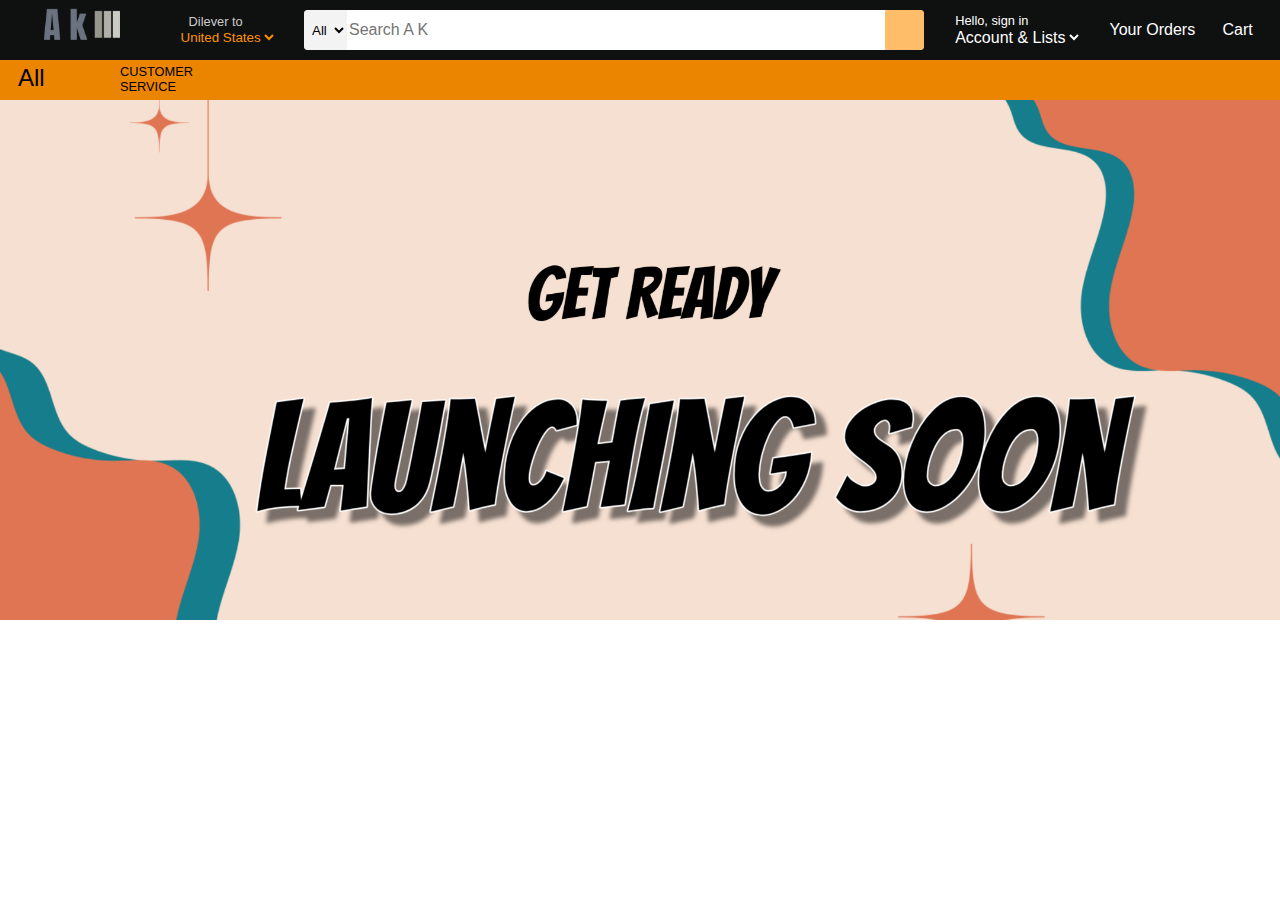
<file: Ak Company/index.html>
<!DOCTYPE html>
<html lang="en">
<head>
    <meta charset="UTF-8">
    <meta http-equiv="X-UA-Compatible" content="IE=edge">
    <meta name="viewport" content="width=device-width, initial-scale=1.0">
    <title>Ak Company</title>
    <link rel="icon" href="ak.png" type="image/x-icon" />
    <link rel="stylesheet" href="https://cdnjs.cloudflare.com/ajax/libs/font-awesome/6.6.0/css/all.min.css" integrity="sha512-Kc323vGBEqzTmouAECnVceyQqyqdsSiqLQISBL29aUW4U/M7pSPA/gEUZQqv1cwx4OnYxTxve5UMg5GT6L4JJg==" crossorigin="anonymous" referrerpolicy="no-referrer" />
    <link rel="stylesheet" href="style.css">
</head>
<body>
    <header>
        <div class="navbar">
              <div class="nav-logo border">
                     <div class="logo"></div>
              </div>
              <div class="nav-add">
                <p class="a1">Dilever to</p>
                <div class="addicon">
                    <i class="fa-solid fa-location-dot"></i>
                    <select  class="s">
                        <option value="United States">United States</option>
                        <option value="Afghanistan">Afghanistan</option>
                        <option value="Albania">Albania</option>
                        <option value="Algeria">Algeria</option>
                        <option value="American Samoa">American Samoa</option>
                        <option value="Andorra">Andorra</option>
                        <option value="Angola">Angola</option>
                        <option value="Anguilla">Anguilla</option>
                        <option value="Antartica">Antarctica</option>
                        <option value="Antigua and Barbuda">Antigua and Barbuda</option>
                        <option value="Argentina">Argentina</option>
                        <option value="Armenia">Armenia</option>
                        <option value="Aruba">Aruba</option>
                        <option value="Australia">Australia</option>
                        <option value="Austria">Austria</option>
                        <option value="Azerbaijan">Azerbaijan</option>
                        <option value="Bahamas">Bahamas</option>
                        <option value="Bahrain">Bahrain</option>
                        <option value="Bangladesh">Bangladesh</option>
                        <option value="Barbados">Barbados</option>
                        <option value="Belarus">Belarus</option>
                        <option value="Belgium">Belgium</option>
                        <option value="Belize">Belize</option>
                        <option value="Benin">Benin</option>
                        <option value="Bermuda">Bermuda</option>
                        <option value="Bhutan">Bhutan</option>
                        <option value="Bolivia">Bolivia</option>
                        <option value="Bosnia and Herzegowina">Bosnia and Herzegowina</option>
                        <option value="Botswana">Botswana</option>
                        <option value="Bouvet Island">Bouvet Island</option>
                        <option value="Brazil">Brazil</option>
                        <option value="British Indian Ocean Territory">British Indian Ocean Territory</option>
                        <option value="Brunei Darussalam">Brunei Darussalam</option>
                        <option value="Bulgaria">Bulgaria</option>
                        <option value="Burkina Faso">Burkina Faso</option>
                        <option value="Burundi">Burundi</option>
                        <option value="Cambodia">Cambodia</option>
                        <option value="Cameroon">Cameroon</option>
                        <option value="Canada">Canada</option>
                        <option value="Cape Verde">Cape Verde</option>
                        <option value="Cayman Islands">Cayman Islands</option>
                        <option value="Central African Republic">Central African Republic</option>
                        <option value="Chad">Chad</option>
                        <option value="Chile">Chile</option>
                        <option value="China">China</option>
                        <option value="Christmas Island">Christmas Island</option>
                        <option value="Cocos Islands">Cocos (Keeling) Islands</option>
                        <option value="Colombia">Colombia</option>
                        <option value="Comoros">Comoros</option>
                        <option value="Congo">Congo</option>
                        <option value="Congo">Congo, the Democratic Republic of the</option>
                        <option value="Cook Islands">Cook Islands</option>
                        <option value="Costa Rica">Costa Rica</option>
                        <option value="Cota D'Ivoire">Cote d'Ivoire</option>
                        <option value="Croatia">Croatia (Hrvatska)</option>
                        <option value="Cuba">Cuba</option>
                        <option value="Cyprus">Cyprus</option>
                        <option value="Czech Republic">Czech Republic</option>
                        <option value="Denmark">Denmark</option>
                        <option value="Djibouti">Djibouti</option>
                        <option value="Dominica">Dominica</option>
                        <option value="Dominican Republic">Dominican Republic</option>
                        <option value="East Timor">East Timor</option>
                        <option value="Ecuador">Ecuador</option>
                        <option value="Egypt">Egypt</option>
                        <option value="El Salvador">El Salvador</option>
                        <option value="Equatorial Guinea">Equatorial Guinea</option>
                        <option value="Eritrea">Eritrea</option>
                        <option value="Estonia">Estonia</option>
                        <option value="Ethiopia">Ethiopia</option>
                        <option value="Falkland Islands">Falkland Islands (Malvinas)</option>
                        <option value="Faroe Islands">Faroe Islands</option>
                        <option value="Fiji">Fiji</option>
                        <option value="Finland">Finland</option>
                        <option value="France">France</option>
                        <option value="France Metropolitan">France, Metropolitan</option>
                        <option value="French Guiana">French Guiana</option>
                        <option value="French Polynesia">French Polynesia</option>
                        <option value="French Southern Territories">French Southern Territories</option>
                        <option value="Gabon">Gabon</option>
                        <option value="Gambia">Gambia</option>
                        <option value="Georgia">Georgia</option>
                        <option value="Germany">Germany</option>
                        <option value="Ghana">Ghana</option>
                        <option value="Gibraltar">Gibraltar</option>
                        <option value="Greece">Greece</option>
                        <option value="Greenland">Greenland</option>
                        <option value="Grenada">Grenada</option>
                        <option value="Guadeloupe">Guadeloupe</option>
                        <option value="Guam">Guam</option>
                        <option value="Guatemala">Guatemala</option>
                        <option value="Guinea">Guinea</option>
                        <option value="Guinea-Bissau">Guinea-Bissau</option>
                        <option value="Guyana">Guyana</option>
                        <option value="Haiti">Haiti</option>
                        <option value="Heard and McDonald Islands">Heard and Mc Donald Islands</option>
                        <option value="Holy See">Holy See (Vatican City State)</option>
                        <option value="Honduras">Honduras</option>
                        <option value="Hong Kong">Hong Kong</option>
                        <option value="Hungary">Hungary</option>
                        <option value="Iceland">Iceland</option>
                        <option value="India">India</option>
                        <option value="Indonesia">Indonesia</option>
                        <option value="Iran">Iran (Islamic Republic of)</option>
                        <option value="Iraq">Iraq</option>
                        <option value="Ireland">Ireland</option>
                        <option value="Israel">Israel</option>
                        <option value="Italy">Italy</option>
                        <option value="Jamaica">Jamaica</option>
                        <option value="Japan">Japan</option>
                        <option value="Jordan">Jordan</option>
                        <option value="Kazakhstan">Kazakhstan</option>
                        <option value="Kenya">Kenya</option>
                        <option value="Kiribati">Kiribati</option>
                        <option value="Democratic People's Republic of Korea">Korea, Democratic People's Republic of</option>
                        <option value="Korea">Korea, Republic of</option>
                        <option value="Kuwait">Kuwait</option>
                        <option value="Kyrgyzstan">Kyrgyzstan</option>
                        <option value="Lao">Lao People's Democratic Republic</option>
                        <option value="Latvia">Latvia</option>
                        <option value="Lebanon">Lebanon</option>
                        <option value="Lesotho">Lesotho</option>
                        <option value="Liberia">Liberia</option>
                        <option value="Libyan Arab Jamahiriya">Libyan Arab Jamahiriya</option>
                        <option value="Liechtenstein">Liechtenstein</option>
                        <option value="Lithuania">Lithuania</option>
                        <option value="Luxembourg">Luxembourg</option>
                        <option value="Macau">Macau</option>
                        <option value="Macedonia">Macedonia, The Former Yugoslav Republic of</option>
                        <option value="Madagascar">Madagascar</option>
                        <option value="Malawi">Malawi</option>
                        <option value="Malaysia">Malaysia</option>
                        <option value="Maldives">Maldives</option>
                        <option value="Mali">Mali</option>
                        <option value="Malta">Malta</option>
                        <option value="Marshall Islands">Marshall Islands</option>
                        <option value="Martinique">Martinique</option>
                        <option value="Mauritania">Mauritania</option>
                        <option value="Mauritius">Mauritius</option>
                        <option value="Mayotte">Mayotte</option>
                        <option value="Mexico">Mexico</option>
                        <option value="Micronesia">Micronesia, Federated States of</option>
                        <option value="Moldova">Moldova, Republic of</option>
                        <option value="Monaco">Monaco</option>
                        <option value="Mongolia">Mongolia</option>
                        <option value="Montserrat">Montserrat</option>
                        <option value="Morocco">Morocco</option>
                        <option value="Mozambique">Mozambique</option>
                        <option value="Myanmar">Myanmar</option>
                        <option value="Namibia">Namibia</option>
                        <option value="Nauru">Nauru</option>
                        <option value="Nepal">Nepal</option>
                        <option value="Netherlands">Netherlands</option>
                        <option value="Netherlands Antilles">Netherlands Antilles</option>
                        <option value="New Caledonia">New Caledonia</option>
                        <option value="New Zealand">New Zealand</option>
                        <option value="Nicaragua">Nicaragua</option>
                        <option value="Niger">Niger</option>
                        <option value="Nigeria">Nigeria</option>
                        <option value="Niue">Niue</option>
                        <option value="Norfolk Island">Norfolk Island</option>
                        <option value="Northern Mariana Islands">Northern Mariana Islands</option>
                        <option value="Norway">Norway</option>
                        <option value="Oman">Oman</option>
                        <option value="Pakistan">Pakistan</option>
                        <option value="Palau">Palau</option>
                        <option value="Panama">Panama</option>
                        <option value="Papua New Guinea">Papua New Guinea</option>
                        <option value="Paraguay">Paraguay</option>
                        <option value="Peru">Peru</option>
                        <option value="Philippines">Philippines</option>
                        <option value="Pitcairn">Pitcairn</option>
                        <option value="Poland">Poland</option>
                        <option value="Portugal">Portugal</option>
                        <option value="Puerto Rico">Puerto Rico</option>
                        <option value="Qatar">Qatar</option>
                        <option value="Reunion">Reunion</option>
                        <option value="Romania">Romania</option>
                        <option value="Russia">Russian Federation</option>
                        <option value="Rwanda">Rwanda</option>
                        <option value="Saint Kitts and Nevis">Saint Kitts and Nevis</option> 
                        <option value="Saint Lucia">Saint LUCIA</option>
                        <option value="Saint Vincent">Saint Vincent and the Grenadines</option>
                        <option value="Samoa">Samoa</option>
                        <option value="San Marino">San Marino</option>
                        <option value="Sao Tome and Principe">Sao Tome and Principe</option> 
                        <option value="Saudi Arabia">Saudi Arabia</option>
                        <option value="Senegal">Senegal</option>
                        <option value="Seychelles">Seychelles</option>
                        <option value="Sierra">Sierra Leone</option>
                        <option value="Singapore">Singapore</option>
                        <option value="Slovakia">Slovakia (Slovak Republic)</option>
                        <option value="Slovenia">Slovenia</option>
                        <option value="Solomon Islands">Solomon Islands</option>
                        <option value="Somalia">Somalia</option>
                        <option value="South Africa">South Africa</option>
                        <option value="South Georgia">South Georgia and the South Sandwich Islands</option>
                        <option value="Span">Spain</option>
                        <option value="Sri Lanka">Sri Lanka</option>
                        <option value="St. Helena">St. Helena</option>
                        <option value="St. Pierre and Miguelon">St. Pierre and Miquelon</option>
                        <option value="Sudan">Sudan</option>
                        <option value="Suriname">Suriname</option>
                        <option value="Svalbard">Svalbard and Jan Mayen Islands</option>
                        <option value="Swaziland">Swaziland</option>
                        <option value="Sweden">Sweden</option>
                        <option value="Switzerland">Switzerland</option>
                        <option value="Syria">Syrian Arab Republic</option>
                        <option value="Taiwan">Taiwan, Province of China</option>
                        <option value="Tajikistan">Tajikistan</option>
                        <option value="Tanzania">Tanzania, United Republic of</option>
                        <option value="Thailand">Thailand</option>
                        <option value="Togo">Togo</option>
                        <option value="Tokelau">Tokelau</option>
                        <option value="Tonga">Tonga</option>
                        <option value="Trinidad and Tobago">Trinidad and Tobago</option>
                        <option value="Tunisia">Tunisia</option>
                        <option value="Turkey">Turkey</option>
                        <option value="Turkmenistan">Turkmenistan</option>
                        <option value="Turks and Caicos">Turks and Caicos Islands</option>
                        <option value="Tuvalu">Tuvalu</option>
                        <option value="Uganda">Uganda</option>
                        <option value="Ukraine">Ukraine</option>
                        <option value="United Arab Emirates">United Arab Emirates</option>
                        <option value="United Kingdom">United Kingdom</option>
                        <option value="United States Minor Outlying Islands">United States Minor Outlying Islands</option>
                        <option value="Uruguay">Uruguay</option>
                        <option value="Uzbekistan">Uzbekistan</option>
                        <option value="Vanuatu">Vanuatu</option>
                        <option value="Venezuela">Venezuela</option>
                        <option value="Vietnam">Viet Nam</option>
                        <option value="Virgin Islands (British)">Virgin Islands (British)</option>
                        <option value="Virgin Islands (U.S)">Virgin Islands (U.S.)</option>
                        <option value="Wallis and Futana Islands">Wallis and Futuna Islands</option>
                        <option value="Western Sahara">Western Sahara</option>
                        <option value="Yemen">Yemen</option>
                        <option value="Serbia">Serbia</option>
                        <option value="Zambia">Zambia</option>
                        <option value="Zimbabwe">Zimbabwe</option>
                    </select>
                </div>
              </div>
              <div class="navsearch">
                <select class="select-search" >
                    <option>All</option>
                </select >
                <input placeholder="Search A K" class="search-input">
                <div class="SearchIcon">
                    <i class="fa-solid fa-magnifying-glass"></i>
                </div>

              </div>
              <div class="signin">
                <p class="sig">
                    Hello, sign in
                </p>
                <select class="acc">
                    <option>Account & Lists</option>
                </select>

              </div>

                <div class="orders">
                    <p class="or">Your Orders</p>
                </div>


                <div class="cart">
                    <i class="fa-brands fa-opencart"></i>
                    <p>Cart</p>
                </div>

    
        </div>








        <div class="box">
            <div class="all">
                <i class="fa-solid fa-bars"></i>
                <a href="categories.html">
                <p class="t">All</p>
                </a>
                
            </div>


            <div class="cser">
                <i class="fa-solid fa-user-astronaut" class="ci"></i>
                <a href="Customerservice.html">
                   
                    <p class="c">
                        CUSTOMER SERVICE
                    </p>
                </a>
            </div>


            <div class="user">
                <a href="signin\signin.html"  style="color: black;">
                <i class="fa-solid fa-circle-user" class="ui"></i>
                </a>
            </div>
        </div>

    </header>


    <div class="hero">

    </div>
</body>
</html>
</file>
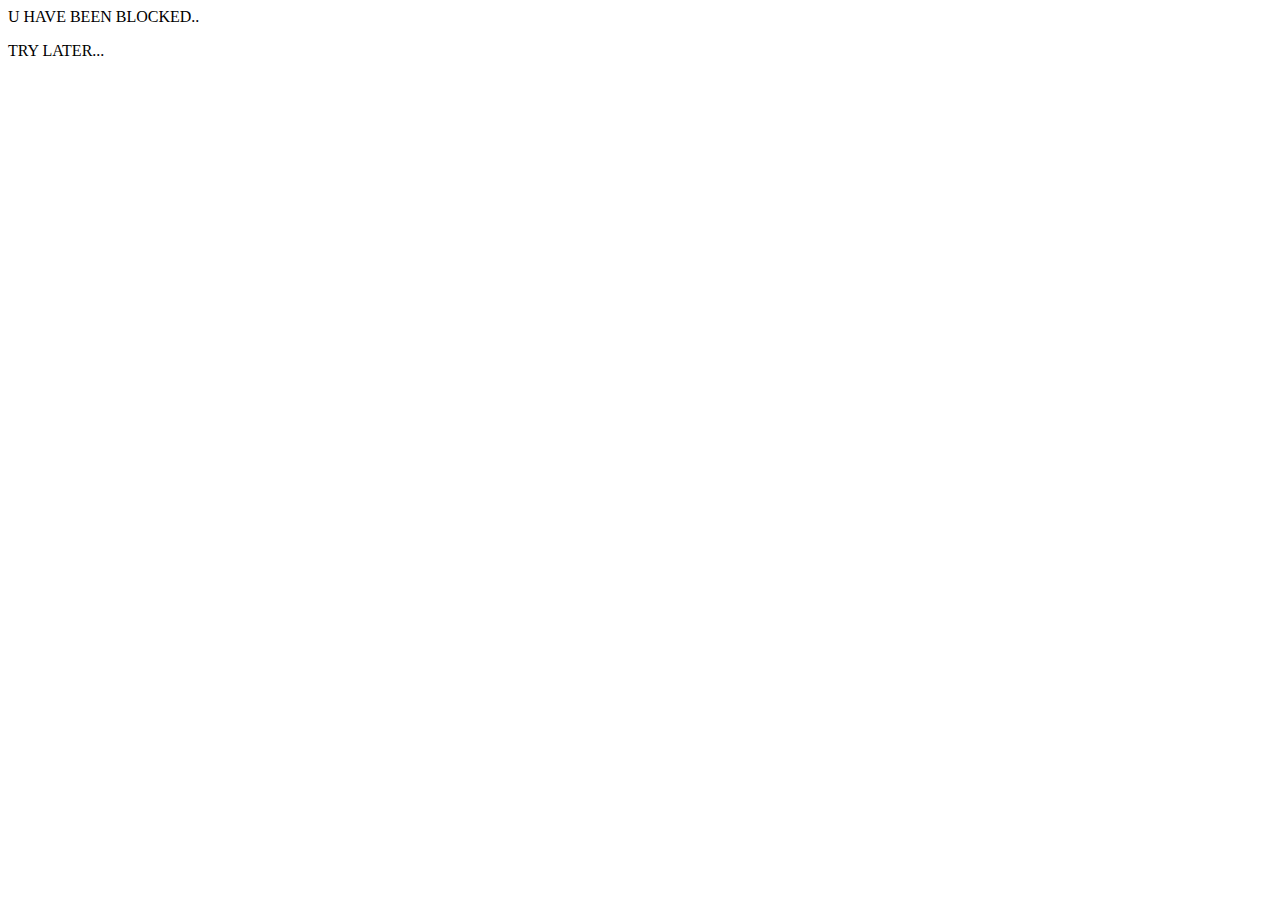
<file: Ak Company/categories.html>
<!DOCTYPE html>
<html lang="en">
<head>
    <meta charset="UTF-8">
    <meta name="viewport" content="width=device-width, initial-scale=1.0">
    <title>Categories</title>
</head>
<body>
    U HAVE BEEN BLOCKED..
    <P>
        TRY LATER...
    </P>
</body>
</html>
</file>
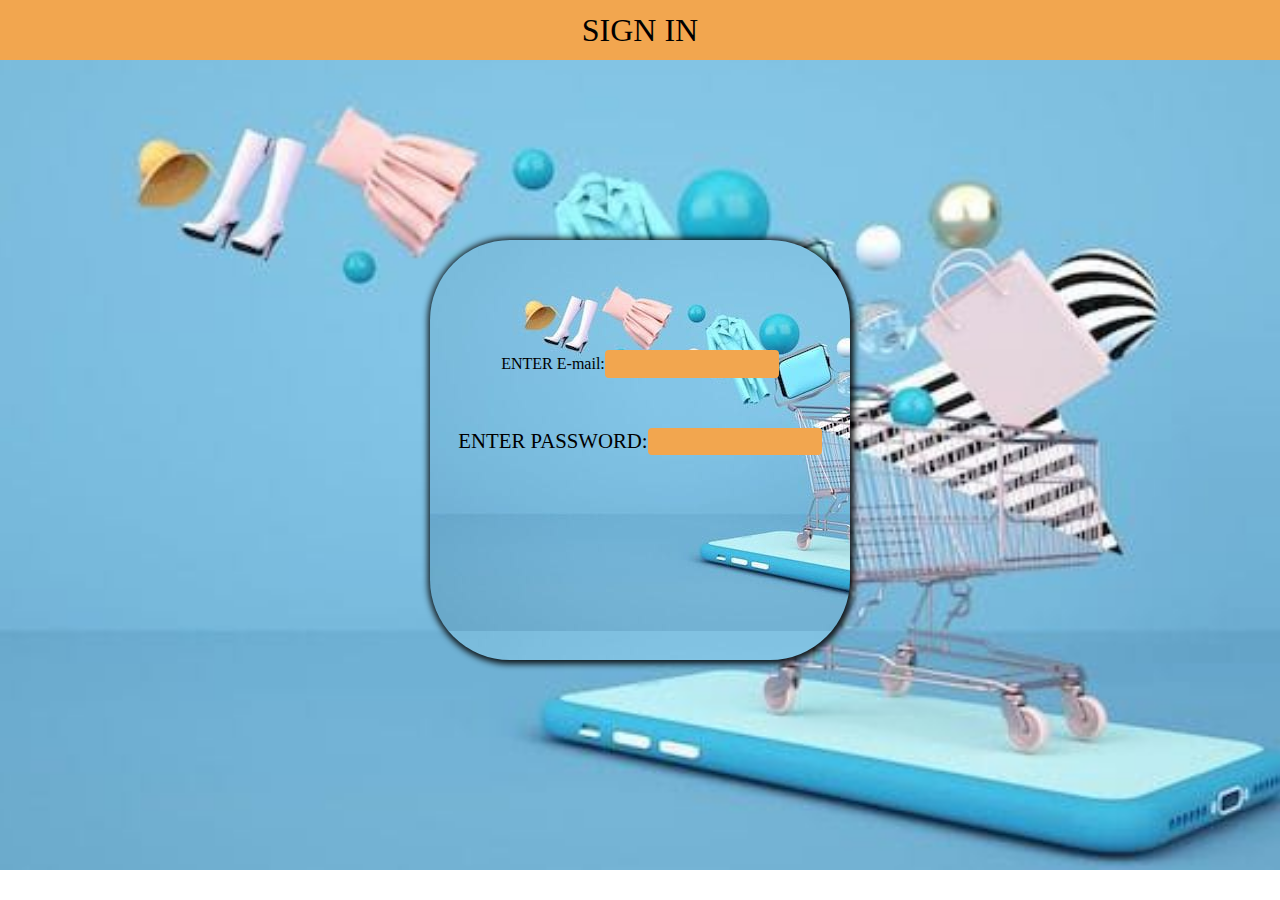
<file: Ak Company/signin/signin.html>
<!DOCTYPE html>
<html lang="en">
<head>
    <meta charset="UTF-8">
    <meta name="viewport" content="width=device-width, initial-scale=1.0">
    <link rel="stylesheet" href="style.css">
    <link rel="stylesheet" href="https://cdnjs.cloudflare.com/ajax/libs/font-awesome/6.6.0/css/all.min.css" integrity="sha512-Kc323vGBEqzTmouAECnVceyQqyqdsSiqLQISBL29aUW4U/M7pSPA/gEUZQqv1cwx4OnYxTxve5UMg5GT6L4JJg==" crossorigin="anonymous" referrerpolicy="no-referrer" />

    <title>
        SIGN IN
    </title>
    <link rel="icon" href="ak.png" type="image/x-icon" />

    <div class="heade">
       
        <p class="h">SIGN   IN</p>
    </div>
    <div class="bg">
        <div class="pannel">
            <p class="e">
                ENTER E-mail:
                <input type="email" class="ei">
            </p>
            <p class="pa">
                ENTER PASSWORD:
                <input type="password" class="ep">
            </p>
            
        </div>
    </div> 
   
</head>
<body>
        <canvas id="ribbonCanvas"></canvas>
        <script src="script.js"></script>
       
</body>
</html>
</file>
<file: Ak Company/style.css>
*{
    margin: 0;
    font-family: Arial;
    border: border-box;
    text-decoration: none;

}


.navbar{
           height: 60px;
           background-color: #0f1111;
           color: white;
           display: flex;
           align-items: center;
           justify-content: space-evenly;
        }



.nav-logo{
          height:50px;
          width:100px;
}


.logo{
    background-image: url("ak.png");
    background-size: cover;
    height:50px;
    width:100%;
    justify-content:left;
}   


.border{
   
    height:56px;
    border: 1px solid transparent ;
     
}


.border:hover{
    border-radius: 10px;
    border: 1px  solid white;
}

.nav-add{
   
    margin-left: 20px;
    align-items: center;
}


.s{
    color: rgb(255, 145, 0);
    width:100px;
    background: none;
    border-radius: 3px;
    border:none;
}

.addicon{
    display:flex;
    align-items: center;

}


.a1{
    margin-left: 12px;
    color: #cccccc;
    font-size: 0.8rem;
}

.a2{
   font-size: 1rem;
}

.border1{
    border:1px;

}
.border1:hover{
    border:1px solid white;
    border-radius: 5px;;
    
}


/**new**/

.navsearch{
    display:flex;
    background-color: pink;
    width:620px;
    height:40px;
    border-radius: 4px;
}

.select-search{
    border-top-left-radius: 4px;
    border-bottom-left-radius: 4px;
    border:none;
   
    background-color: #f3f3f3;
    width:50px;
    text-align: center;
}


.search-input{
    width:100%;
    border:none;
    font-size:1rem;
}

.SearchIcon{
    width:45px;
    align-items: center;
    display :flex;
    justify-content: center;
    font-size:1.2rem;
    background-color: #febd68;
    border-radius: 4px;
}


.signin{
    justify-content: center;
    align-items: center;
}
.sig{
    font-size:0.8rem;
    align-items: center;
    margin-left: 4px;

}


.acc{
    background: none;
    color:white;
    font-size: 1rem;
    border:none;
    align-items:center;
}


.cart{
    font-size: 1rem;;
}







/**NAVBAR OVER**/




.box{
    display:flex;
    height:40px;
    background-color: #eb8500;
}


.all{
    display: flex;
    width:60px;
}

.box{
    align-items: center;
    
    
}
.box i{
    margin-left: 10px;
    margin-top: 3px;
    height:30px;
    width:40px;
    font-weight: 100px;
    font-size: 1.5rem;
}
.t{
    margin-left:8px;
    WIDTH:60px;
    font-size: 1.5rem;
    align-items: center;
    color: black;
    font-style: bold;
    text-decoration: none;
}


.cser{
    
    display:flex;
    color:rgb(0, 0, 0);
    margin-left: 30px;
    font-size: 0.8rem;
    font-style: bold;
    width:60px;
    font-weight: 200px;
    
   
}
.ci{
    margin-left: 20px;
}
.c{
    margin-left: 5px;
    color: black;
    width:30px;
}


.user{
    margin-left: 1160px;
   font-size: 1.5rem;
   margin-right: 10px;

}


.ui{
    font-size: 1.5rem;
    color: black;
}
/**small navbar over**/



.hero{
    background-image: url("hero.jpg");
     background-size: cover;
    height:520px;
    
    
}
</file>
<file: Ak Company/signin/style.css>
*{
    text-decoration: none;
    margin: 0;
}
.heade{
    
    justify-content: center;
    height:60px;
    background-color:rgb(242, 166, 79);
    box-shadow: -7px 9px 7px -7px black; 
    align-items: center;
    display: flex;   
   
}
.h{
  font-family: "Brush Script MT","Lucida Handwriting",cursive;
    font-size: 2rem; 
   
  

}
.h:hover{
    border-radius: 6px;
    border: none;
    color:rgb(0, 0, 0);
    box-shadow: 0 0 6px 3px rgba(0, 0, 0, 0.644);
}




/* Basic reset */
body {
    margin: 0;
   
   /* Hide the default cursor */
}

canvas {
    position: absolute;
    top: 0;
    left: 0;
    width: 100%;
    height: 100%;
    pointer-events: none; /* Ensure canvas does not interfere with mouse events */
}

/**************************************/


.bg{
    background-image: url("c.jpg");
    margin: 0;
    height: 90vh; /* Make the body take the full viewport height */
    background-size: cover; /* Cover the entire area */
    background-position: center; /* Center the image */
    background-repeat: no-repeat; /* Prevent repetition */
    background-attachment: fixed;
}



.pannel{
    background-image: url("c.jpg");
    
    position: absolute;
    top: 50%;
    left: 50%;
    height:400px;
    width:400px;
    transform: translate(-50%, -50%);
    padding: 10px;
    background-color: white;
    box-shadow: 1px 1px 6px 3px rgba(0, 0, 0, 0.884);
    border-radius: 80px;
    justify-content: center;
    align-items: center;
    
}



.e{ 
    margin-top: 100px;
    font-size: 1.6 rem;
    font-weight: 100;
    border: none;
    align-items: center;
    justify-content: center;
    display:flex;
}
.ei{
    border: none;
    border-radius: 4px;
    width:170px;
    height:1.6rem;
    background-color: rgb(242, 166, 79);
}
.ei:hover{
    border: 3px;
    background-color:rgba(255, 153, 0, 0.733) ;
}
.pa{
    margin-top: 50px;
    font-size: 1.3rem;
    font-weight: 100;
    border: none;
    align-items: center;
    justify-content: center;
    display:flex;
}
.ep{
    border: none;
    border-radius: 4px;
    width:170px;
    height:1.6rem;
    background-color: rgb(242, 166, 79);
}
.ep:hover{
    border: 3px;
    background-color:rgba(255, 153, 0, 0.658);

}
</file>
